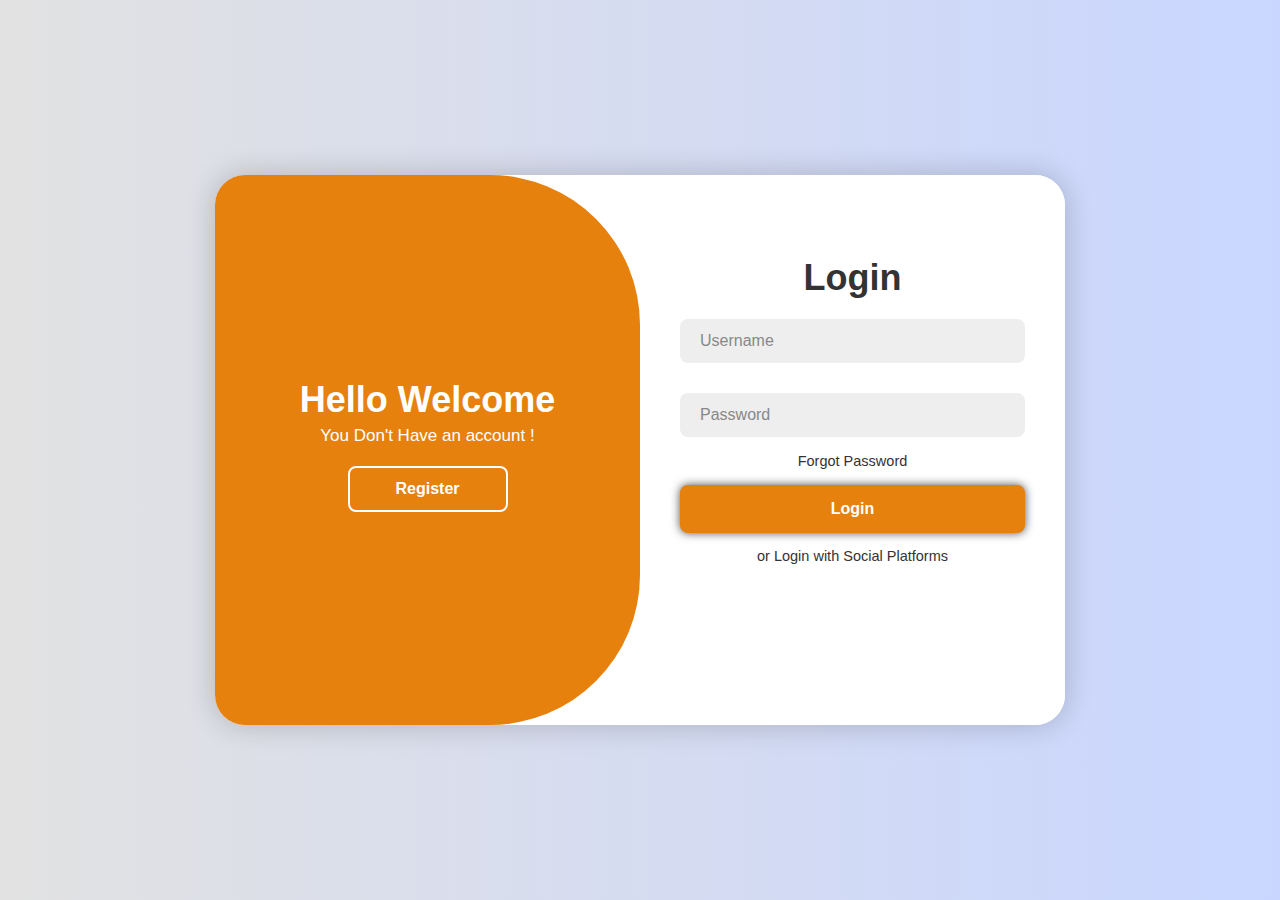
<file: Form/form.html>
<!DOCTYPE html>
<html lang="en">
<head>
    <meta charset="UTF-8">
    <meta name="viewport" content="width=device-width, initial-scale=1.0">
    <link rel="stylesheet" href="form.css">
    <link rel="stylesheet" href="https://cdnjs.cloudflare.com/ajax/libs/font-awesome/6.6.0/css/all.min.css" integrity="sha512-Kc323vGBEqzTmouAECnVceyQqyqdsSiqLQISBL29aUW4U/M7pSPA/gEUZQqv1cwx4OnYxTxve5UMg5GT6L4JJg==" crossorigin="anonymous" referrerpolicy="no-referrer" />
    <title>Document</title>
</head>
<body>
    <div class="container">
        <div class="form-box login">
            <form action="">
                <h1>Login</h1>
                <div class="input-box">
                    <input type="text" placeholder="Username" required>
                    <i class="fa-solid fa-user"></i>
                </div>
                <div class="input-box">
                    <input type="password" placeholder="Password" required>
                    <i class="fa-solid fa-lock"></i>
                </div>
                <div class="forgot-link">
                    <a href="#">Forgot Password</a>
                </div>
                <button type="submit" class="btn">Login</button>
                <p>or Login with Social Platforms </p>
                <div class="social-icons">
                    <a href="#"><i class="fa-brands fa-square-facebook"></i></a>
                    <a href="#"><i class="fa-brands fa-square-instagram"></i></a>
                    <a href="#"><i class="fa-brands fa-square-whatsapp"></i></a>
                    <a href="#"><i class="fa-brands fa-linkedin"></i></a>
                </div>
            </form>
        </div>

        <div class="form-box register">
            <form action="">
                <h1>Registration</h1>
                <div class="input-box">
                    <input type="text" placeholder="Username" required>
                    <i class="fa-solid fa-user"></i>
                </div>
                <div class="input-box">
                    <input type="email" placeholder="Email" required>
                    <i class="fa-solid fa-envelope"></i>
                </div>
                <div class="input-box">
                    <input type="password" placeholder="Password" required>
                    <i class="fa-solid fa-lock"></i>
                </div>
                
                <button type="submit" class="btn">Register</button>
                <p>or register with Social Platforms </p>
                <div class="social-icons">
                    <a href="#"><i class="fa-brands fa-square-facebook"></i></a>
                    <a href="#"><i class="fa-brands fa-square-instagram"></i></a>
                    <a href="#"><i class="fa-brands fa-square-whatsapp"></i></a>
                    <a href="#"><i class="fa-brands fa-linkedin"></i></box-icon></a>
                </div>
            </form>
        </div>
            <div class="toggle-box">
                <div class="toggle-panel toggle-left">
                    <h1>Hello Welcome</h1>
                    <p>You Don't Have an account !</p>
                    <button class="btn register-btn">Register</button>
                </div>
                <div class="toggle-panel toggle-right">
                    <h1>Welcome Back</h1>
                    <p>You Have Already an account !</p>
                    <button class="btn login-btn">Login</button>
                </div>  
            </div>
    </div>
    <script src="form.js"></script>
</body>
</html>
</file>
<file: Form/form.css>
* {
    margin: 0;
    padding: 0;
    box-sizing: border-box;
    font-family: 'Poppins', sans-serif;
}

body {
    min-height: 100vh;
    display: flex;
    align-items: center;
    justify-content: center;
    background: linear-gradient(90deg, #e2e2e2, #c9d6ff);
}

.container {
    position: relative;
    width: 850px;
    height: 550px;
    background: rgb(255, 255, 255);
    border-radius: 30px;
    box-shadow: 0 0 30px rgba(0, 0, 0, 0.2);
    overflow: hidden;
    margin: 20px;
}
.container.active .form-box{
    right: 50%;
}

.form-box {
    position: absolute;
    right: 0;
    width: 50%;
    height: 100%;
    background: white;
    display: flex;
    color: #333;
    align-items: center;
    text-align: center ;
    padding: 40px;
    z-index: 1;
    transition: .2s ease-in-out .6s, visibility 0s 0s;
}
.social-icons{
    justify-content: center;
    display: flex;
    transform: 0s;
}
.fa-square-facebook{
    color: #1946da;
    margin: 0 10px;
    cursor: pointer;
    padding: 15px 0;
    font-size: 40px;
    
}
.fa-square-instagram{
    color: #f44336;
    margin: 0 10px;
    cursor: pointer;
    padding: 15px 0;
    font-size: 40px;
}
.fa-square-whatsapp{
    color: #24d102;
    margin: 0 10px;
    cursor: pointer;
    padding: 15px 0;
    font-size: 40px;
}
.fa-linkedin{
    color: #0400d6;
    margin: 0 10px;
    cursor: pointer;
    padding: 15px 0;
    font-size: 40px;
}
.container.active .form-box.register{
    visibility: visible;
}
.form-box.register{
    visibility: hidden;
}

form{
    width: 100%;

}
.container h1{
    font-size: 36px;
    margin: -10px 0;
}
.input-box{
    position: relative;
    margin: 30px 0;
}
.input-box input{
    width: 100%;
    padding: 13px 50px 13px 20px;
    background: #eee;
    border-radius: 8px;
    border: none;
    outline: none;
    font-size: 16px;
    color: #333;
    font-weight: 500;
}
.input-box input::placeholder{
    color: #888;
    font-weight: 400;
}
.input-box i{
    position: absolute;
    right: 20px;
    top: 36%;
    transform: translate(-50%);
    font-size: 20px;
    color: #888;
}
.forgot-link{
    margin: -15px 0 15px;
}

.forgot-link a{
    font-size: 14.5px;
    color: #333;
    text-decoration: none;
}
.btn{
    width: 100%;
    height: 48px;
    background: #e6810d;
    border-radius: 8px;
    box-shadow: 0 0 10px rgba(0,0,0,0.7);
    border: none;
    cursor: pointer;
    font-size: 16px;
    color: #fff;
    font-weight: 600;
}
.container p{
    font-size: 14.5px;
    margin: 15px 0;
    
}
.social-icons a{
    display: inline-flex;
    padding: 10px;
    border: 2px solid white;
    border-radius: 8px;
    font-size: 24px;
    color: #333;
    text-decoration: none;
    margin: 0 8px;
}
.toggle-box{
    position: absolute; 
    width: 100%;
    height: 100%;
    
}

.toggle-box::before{
    content: '';
    position: absolute;
    width: 300%;
    height: 100%;
    background: #e6810d;
    left: -250%;
    z-index: 2;
    border-radius: 150px;
    transition: cubic-bezier(0.95, 0.05, 0.795, 0.035)s ease-in-out;
    
}
.toggle-panel{
     position: absolute;
     width: 50%;
     height: 100%;
     color: white;
     display: flex;
     z-index: 2;
      
     flex-direction: column;
     justify-content: center;
     align-items: center;
     transition: 0.6s ease-in-out;
}
.toggle-panel p{
    margin-bottom: 20px;
}
.toggle-panel .btn{
    width: 160px;
    height: 46px;
    background: transparent;
    border: 2px solid #fff;
    box-shadow: none;
}
.toggle-panel.toggle-right{
    right: -50%;
    transition: .6s;
}
.toggle-panel.toggle-left{
    left: 0;
    transition: .5s;
}
.toggle-panel.toggle-left p{
    font-size: 17px;
}
.toggle-panel.toggle-right p{
    font-size: 17px;
}

.container.active .toggle-box::before{
    left: 50%;

}
.container.active .toggle-panel.toggle-left{
    left: -50%;
    transition: 0.3s;
}
.container.active .toggle-panel.toggle-right{
    right: 0;
    transition: .6s;
}
</file>
